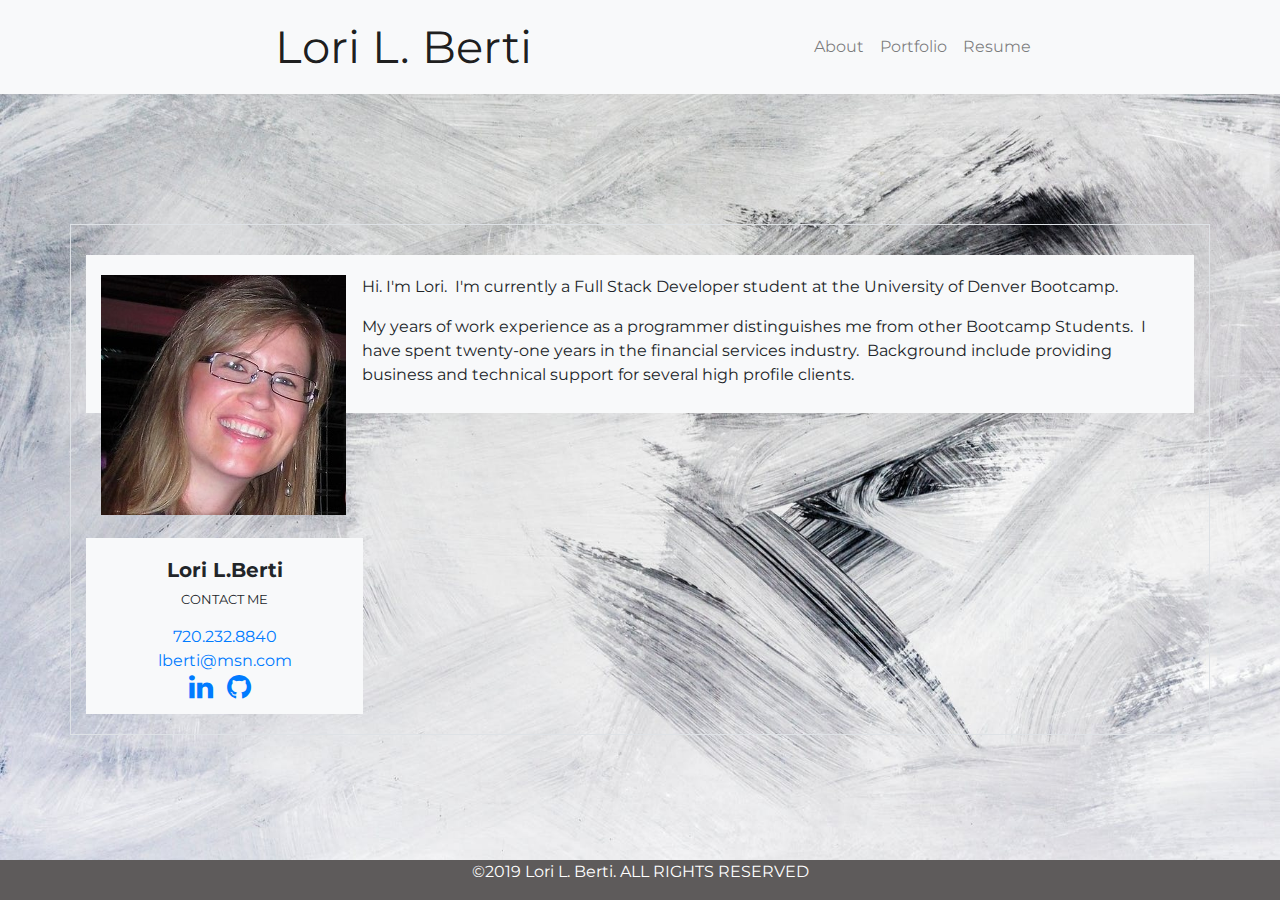
<file: index.html>
<!DOCTYPE html>
<html lang="en">

<head>
    <link href="https://stackpath.bootstrapcdn.com/bootstrap/4.3.1/css/bootstrap.min.css" rel="stylesheet"
        integrity="sha384-ggOyR0iXCbMQv3Xipma34MD+dH/1fQ784/j6cY/iJTQUOhcWr7x9JvoRxT2MZw1T" crossorigin="anonymous">
    <link href="https://stackpath.bootstrapcdn.com/font-awesome/4.7.0/css/font-awesome.min.css" rel="stylesheet"
        integrity="sha384-wvfXpqpZZVQGK6TAh5PVlGOfQNHSoD2xbE+QkPxCAFlNEevoEH3Sl0sibVcOQVnN" crossorigin="anonymous">
    <link href="https://fonts.googleapis.com/css?family=Montserrat&display=swap" rel="stylesheet">
    <meta name="viewport" content="width=device-width, initial-scale=1">
    <link rel="stylesheet" type="text/css" href="assets/css/style.css">
    <script src="https://stackpath.bootstrapcdn.com/bootstrap/4.3.1/js/bootstrap.min.js"
        integrity="sha384-JjSmVgyd0p3pXB1rRibZUAYoIIy6OrQ6VrjIEaFf/nJGzIxFDsf4x0xIM+B07jRM"
        crossorigin="anonymous"></script>
    <title>About</title>

</head>
<body>
    <nav class="navbar navbar-expand-md navbar-light bg-light fixed-top">
        <div class="container-fluid">
            <a href="index.html" id="scrolllogo" class="navbar-brand"><span class="Logo">Lori L. Berti</span></a>
            </button>
            <div class="collapse navbar-collapse">
                <ul class="navbar-nav ml-auto">
                    <li class="nav-item">
                        <a class="nav-link" href="index.html">About</a>
                    </li>
                    <li class="nav-item">
                        <a class="nav-link" href="portfolio.html" target="_blank">Portfolio</a>
                    </li>
                    <li class="nav-item">
                        <a class="nav-link" href="assets/images/resume.pdf" target="_blank">Resume</a>
                    </li>
                </ul>
            </div>
        </div>
    </nav>
    <br>

    <div class="main container border">
        <div class="row-main bg-light">

            <div class="col-lg-12">
                <div class="image-wrapper float-left mr-3">
                    <img src="assets/images/Lori_Berti2.jpg" class="img-fluid headshot" alt="Responsive image">
                </div>
                <div class="text-wrapper">
                    <p>Hi. I'm Lori.&nbsp; I'm currently a Full Stack Developer student at the University of Denver
                        Bootcamp.
                    </p>
                    <p>My years of work experience as a programmer distinguishes me from other Bootcamp
                        Students.&nbsp; I have
                        spent twenty-one years in the financial services industry.&nbsp; Background include
                        providing business
                        and technical support for several high profile clients.
                    </p>

                </div>
            </div>
        </div>

        <div class="row-about">

            <div class="col-lg-3 bg-light">
                <div class="text-center">
                    <h5><strong>Lori L.Berti</strong></h5>
                    <p class="small">CONTACT ME</p>
                    <a class="contact" href="tel:+7202328840">720.232.8840</a>
                    <br>
                    <a class="contact" href="mailto:lberti@msn.com">lberti@msn.com</a>
                    <br>

                    <a href="https://www.linkedin.com/in/lori-berti-ba2b75112/">
                        <i class="icon-link fa fa-linkedin"></i></a>

                    <a href="https://github.com/lberti92/">
                        <i class="git-icon icon-link fa fa-github"></i></a>
                </div>
            </div>
        </div>


    </div>

    <div id="footer">
        <p class="text-center">©2019 Lori L. Berti. ALL RIGHTS RESERVED</p>
        </span>


</body>

</html>
</file>
<file: assets/css/style.css>
body {
  background: url("../images/pexels.jpeg");
  background-size: cover;
  font-family: 'Montserrat', sans-serif;
}

.col-lg-3 {
  padding-bottom: 10px;
  padding-top: 20px;
}

.Logo {
  font-size: 45px;
}

.text-wrapper {
  padding-bottom: 10px;
}
.navbar {
  justify-content: center;
}

.navbar-brand {
  margin-left: 20%;
}

.navbar-nav {
 margin-right: 30%;
}
.main {
  margin-top: 200px;
}

.row-main {
  margin-top:30px;
  padding-top: 20px;
}

.row-main, .row-about {
  margin-bottom: 20px;
}

.row-about {
  margin-top: 125px;
}

.card{
  margin-bottom: 40px;
}

.card-img-overlay {
  background-color: black;
  position: absolute;
  top: 205px;
}

.icon-link {
  font-size: 1.75em;
  margin-right: 10px;
}
html {
  position: relative;
  min-height: 100%;
}
body {
  /* Margin bottom by footer height */
  margin-bottom: 80px;
}

#footer {
  position: absolute;
  margin-bottom: 0px;
  padding-bottom: 0px;
  bottom: 0;
  width: 100%;
  height: 40px;
  background-color: rgb(94, 91, 91);
  color: white;
  text-align: center;
}
</file>
